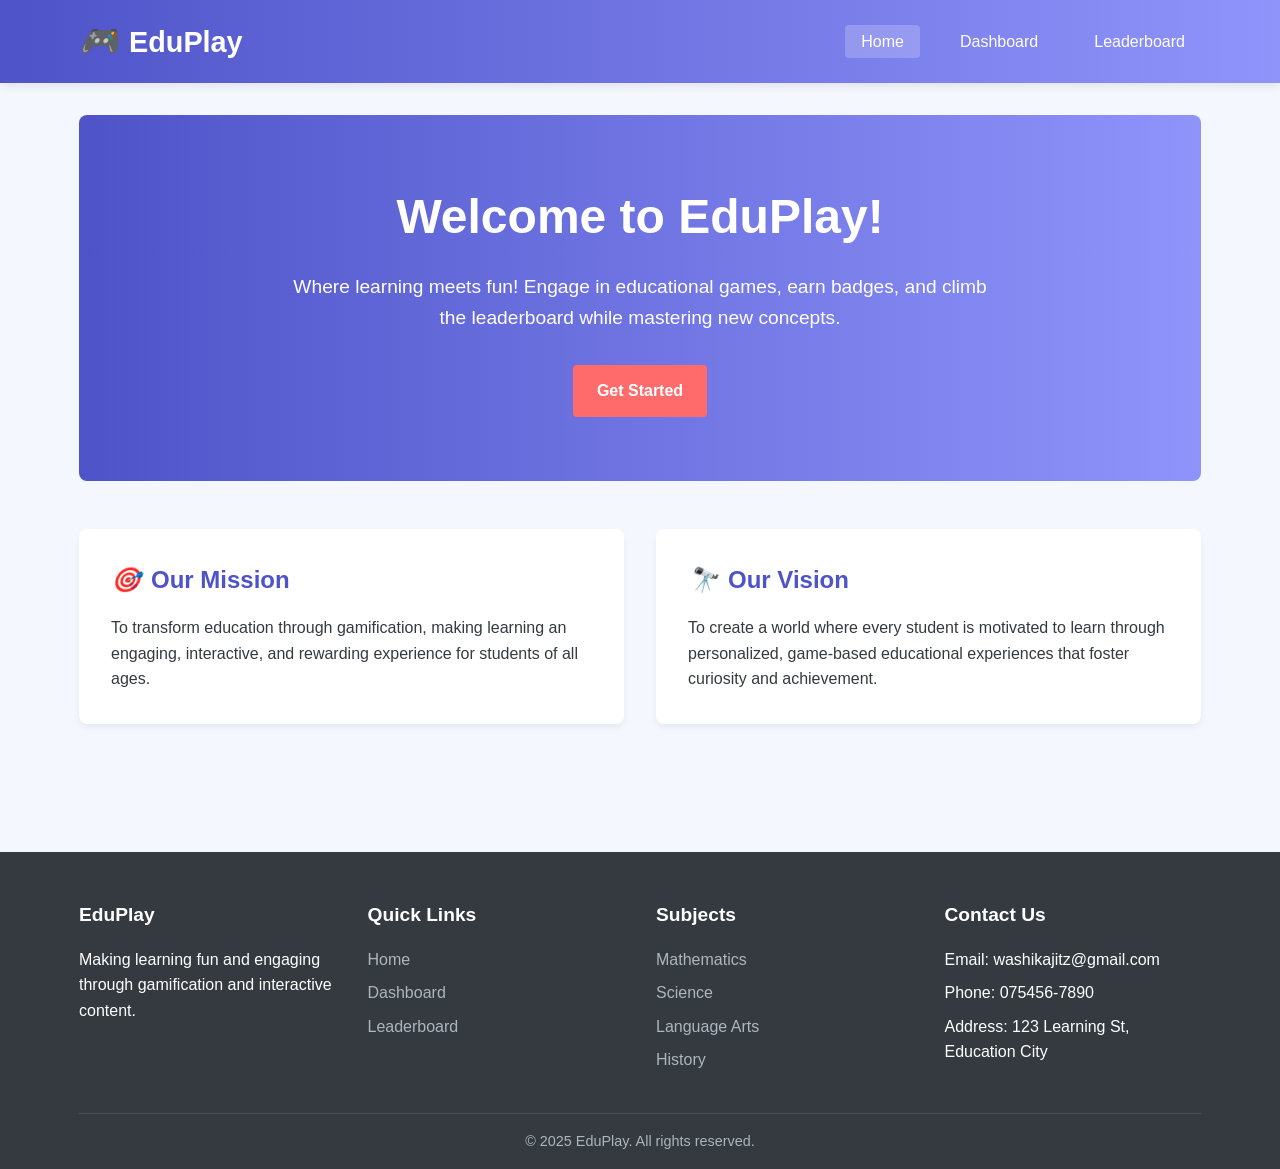
<file: quiz/templates/quiz/index.html>
<!DOCTYPE html>
<html lang="en">
<head>
    <meta charset="UTF-8">
    <meta name="viewport" content="width=device-width, initial-scale=1.0">
    <title>EduPlay - Learning Through Play</title>
    <style>
        /* Global Styles */
        :root {
            --primary: #4e54c8;
            --secondary: #8f94fb;
            --accent: #ff6b6b;
            --light: #f8f9fa;
            --dark: #343a40;
            --success: #28a745;
            --warning: #ffc107;
            --danger: #dc3545;
            --info: #17a2b8;
        }
        
        * {
            margin: 0;
            padding: 0;
            box-sizing: border-box;
            font-family: 'Segoe UI', Tahoma, Geneva, Verdana, sans-serif;
        }
        
        body {
            background-color: #f5f7ff;
            color: var(--dark);
            line-height: 1.6;
        }
        
        .container {
            width: 90%;
            max-width: 1200px;
            margin: 0 auto;
            padding: 0 15px;
        }
        
        /* Header Styles */
        header {
            background: linear-gradient(to right, var(--primary), var(--secondary));
            color: white;
            padding: 1rem 0;
            box-shadow: 0 2px 10px rgba(0, 0, 0, 0.1);
        }
        
        .header-content {
            display: flex;
            justify-content: space-between;
            align-items: center;
        }
        
        .logo {
            font-size: 1.8rem;
            font-weight: 700;
            display: flex;
            align-items: center;
        }
        
        .logo i {
            margin-right: 10px;
            font-size: 2rem;
        }
        
        nav ul {
            display: flex;
            list-style: none;
        }
        
        nav ul li {
            margin-left: 1.5rem;
        }
        
        nav ul li a {
            color: white;
            text-decoration: none;
            font-weight: 500;
            padding: 0.5rem 1rem;
            border-radius: 4px;
            transition: background-color 0.3s;
        }
        
        nav ul li a:hover, nav ul li a.active {
            background-color: rgba(255, 255, 255, 0.2);
        }
        
        /* Main Content Styles */
        main {
            padding: 2rem 0;
        }
        
        .page {
            display: none;
        }
        
        .page.active {
            display: block;
        }
        
        /* Dashboard Styles */
        .dashboard-header {
            display: flex;
            justify-content: space-between;
            align-items: center;
            margin-bottom: 2rem;
        }
        
        .user-info {
            display: flex;
            align-items: center;
        }
        
        .user-avatar {
            width: 60px;
            height: 60px;
            border-radius: 50%;
            background-color: var(--primary);
            color: white;
            display: flex;
            align-items: center;
            justify-content: center;
            font-size: 1.5rem;
            font-weight: bold;
            margin-right: 1rem;
        }
        
        .dashboard-stats {
            display: grid;
            grid-template-columns: repeat(auto-fit, minmax(250px, 1fr));
            gap: 1.5rem;
            margin-bottom: 2rem;
        }
        
        .stat-card {
            background: white;
            border-radius: 8px;
            padding: 1.5rem;
            box-shadow: 0 4px 6px rgba(0, 0, 0, 0.05);
            display: flex;
            flex-direction: column;
            align-items: center;
            text-align: center;
        }
        
        .stat-icon {
            font-size: 2.5rem;
            margin-bottom: 1rem;
            color: var(--primary);
        }
        
        .stat-value {
            font-size: 2rem;
            font-weight: 700;
            margin-bottom: 0.5rem;
        }
        
        .stat-label {
            color: #6c757d;
            font-size: 0.9rem;
        }
        
        .badges-section, .analytics-section {
            background: white;
            border-radius: 8px;
            padding: 1.5rem;
            margin-bottom: 2rem;
            box-shadow: 0 4px 6px rgba(0, 0, 0, 0.05);
        }
        
        .section-title {
            font-size: 1.5rem;
            margin-bottom: 1rem;
            color: var(--primary);
            border-bottom: 2px solid #f0f0f0;
            padding-bottom: 0.5rem;
        }
        
        .badges-container {
            display: flex;
            flex-wrap: wrap;
            gap: 1rem;
        }
        
        .badge {
            display: flex;
            flex-direction: column;
            align-items: center;
            width: 100px;
        }
        
        .badge-icon {
            width: 70px;
            height: 70px;
            border-radius: 50%;
            background: linear-gradient(to bottom right, var(--primary), var(--secondary));
            display: flex;
            align-items: center;
            justify-content: center;
            color: white;
            font-size: 1.8rem;
            margin-bottom: 0.5rem;
        }
        
        .badge-name {
            font-size: 0.8rem;
            text-align: center;
        }
        
        .analytics-chart {
            height: 300px;
            background: #f8f9fa;
            border-radius: 8px;
            display: flex;
            align-items: flex-end;
            padding: 1rem;
            margin-top: 1rem;
        }
        
        .chart-bar {
            flex: 1;
            background: var(--primary);
            margin: 0 5px;
            border-radius: 4px 4px 0 0;
            position: relative;
            min-height: 20px;
        }
        
        .chart-bar.correct {
            background: var(--success);
        }
        
        .chart-bar.incorrect {
            background: var(--danger);
        }
        
        .chart-label {
            position: absolute;
            bottom: -25px;
            left: 0;
            right: 0;
            text-align: center;
            font-size: 0.8rem;
        }
        
        /* Leaderboard Styles */
        .leaderboard-table {
            width: 100%;
            border-collapse: collapse;
            background: white;
            border-radius: 8px;
            overflow: hidden;
            box-shadow: 0 4px 6px rgba(0, 0, 0, 0.05);
        }
        
        .leaderboard-table th {
            background: var(--primary);
            color: white;
            padding: 1rem;
            text-align: left;
        }
        
        .leaderboard-table td {
            padding: 1rem;
            border-bottom: 1px solid #eee;
        }
        
        .leaderboard-table tr:nth-child(even) {
            background: #f8f9fa;
        }
        
        .rank {
            font-weight: bold;
            width: 60px;
            text-align: center;
        }
        
        .rank-1 {
            color: gold;
            font-size: 1.2rem;
        }
        
        .rank-2 {
            color: silver;
            font-size: 1.1rem;
        }
        
        .rank-3 {
            color: #cd7f32; /* bronze */
        }
        
        /* Homepage Styles */
        .hero {
            background: linear-gradient(to right, var(--primary), var(--secondary));
            color: white;
            padding: 4rem 0;
            text-align: center;
            border-radius: 8px;
            margin-bottom: 3rem;
        }
        
        .hero h1 {
            font-size: 3rem;
            margin-bottom: 1rem;
        }
        
        .hero p {
            font-size: 1.2rem;
            max-width: 700px;
            margin: 0 auto 2rem;
        }
        
        .btn {
            display: inline-block;
            background: var(--accent);
            color: white;
            padding: 0.8rem 1.5rem;
            border-radius: 4px;
            text-decoration: none;
            font-weight: 600;
            transition: all 0.3s;
            border: none;
            cursor: pointer;
        }
        
        .btn:hover {
            background: #ff5252;
            transform: translateY(-2px);
        }
        
        .mission-vision {
            display: grid;
            grid-template-columns: repeat(auto-fit, minmax(300px, 1fr));
            gap: 2rem;
            margin-bottom: 3rem;
        }
        
        .mission-card, .vision-card {
            background: white;
            padding: 2rem;
            border-radius: 8px;
            box-shadow: 0 4px 6px rgba(0, 0, 0, 0.05);
        }
        
        .mission-card h2, .vision-card h2 {
            color: var(--primary);
            margin-bottom: 1rem;
            display: flex;
            align-items: center;
        }
        
        .mission-card h2 i, .vision-card h2 i {
            margin-right: 10px;
        }
        
        /* Footer Styles */
        footer {
            background: var(--dark);
            color: white;
            padding: 3rem 0 1rem;
            margin-top: 3rem;
        }
        
        .footer-content {
            display: grid;
            grid-template-columns: repeat(auto-fit, minmax(200px, 1fr));
            gap: 2rem;
            margin-bottom: 2rem;
        }
        
        .footer-section h3 {
            margin-bottom: 1rem;
            font-size: 1.2rem;
        }
        
        .footer-section ul {
            list-style: none;
        }
        
        .footer-section ul li {
            margin-bottom: 0.5rem;
        }
        
        .footer-section a {
            color: #adb5bd;
            text-decoration: none;
            transition: color 0.3s;
        }
        
        .footer-section a:hover {
            color: white;
        }
        
        .copyright {
            text-align: center;
            padding-top: 1rem;
            border-top: 1px solid #495057;
            color: #adb5bd;
            font-size: 0.9rem;
        }
        
        /* Responsive Styles */
        @media (max-width: 768px) {
            .header-content {
                flex-direction: column;
                text-align: center;
            }
            
            nav ul {
                margin-top: 1rem;
                justify-content: center;
            }
            
            nav ul li {
                margin: 0 0.5rem;
            }
            
            .hero h1 {
                font-size: 2rem;
            }
            
            .dashboard-header {
                flex-direction: column;
                align-items: flex-start;
            }
            
            .user-info {
                margin-bottom: 1rem;
            }
        }
    </style>
</head>
<body>
    <!-- Header -->
    <header>
        <div class="container">
            <div class="header-content">
                <div class="logo">
                    <i>🎮</i> EduPlay
                </div>
                <nav>
                    <ul>
                        <li><a href="#" class="nav-link active" data-page="home">Home</a></li>
                        <li><a href="#" class="nav-link" data-page="dashboard">Dashboard</a></li>
                        <li><a href="#" class="nav-link" data-page="leaderboard">Leaderboard</a></li>
                    </ul>
                </nav>
            </div>
        </div>
    </header>

    <!-- Main Content -->
    <main>
        <div class="container">
            <!-- Homepage -->
            <section id="home" class="page active">
                <div class="hero">
                    <h1>Welcome to EduPlay!</h1>
                    <p>Where learning meets fun! Engage in educational games, earn badges, and climb the leaderboard while mastering new concepts.</p>
                    <a href="#" class="btn nav-link" data-page="dashboard">Get Started</a>
                </div>
                
                <div class="mission-vision">
                    <div class="mission-card">
                        <h2><i>🎯</i> Our Mission</h2>
                        <p>To transform education through gamification, making learning an engaging, interactive, and rewarding experience for students of all ages.</p>
                    </div>
                    <div class="vision-card">
                        <h2><i>🔭</i> Our Vision</h2>
                        <p>To create a world where every student is motivated to learn through personalized, game-based educational experiences that foster curiosity and achievement.</p>
                    </div>
                </div>
            </section>

            <!-- Dashboard -->
            <section id="dashboard" class="page">
                <div class="dashboard-header">
                    <div class="user-info">
                        <div class="user-avatar">AN</div>
                        <div>
                            <h2>Adiliano Nathanael</h2>
                            <p>Grade 8 | Mathematics Focus</p>
                        </div>
                    </div>
                    <div class="user-level">
                        <p>Level: <strong>7</strong></p>
                        <p>Points: <strong>1,250</strong></p>
                    </div>
                </div>
                
                <div class="dashboard-stats">
                    <div class="stat-card">
                        <div class="stat-icon">📊</div>
                        <div class="stat-value">85%</div>
                        <div class="stat-label">Overall Accuracy</div>
                    </div>
                    <div class="stat-card">
                        <div class="stat-icon">✅</div>
                        <div class="stat-value">127</div>
                        <div class="stat-label">Questions Correct</div>
                    </div>
                    <div class="stat-card">
                        <div class="stat-icon">❌</div>
                        <div class="stat-value">23</div>
                        <div class="stat-label">Questions Incorrect</div>
                    </div>
                    <div class="stat-card">
                        <div class="stat-icon">⏱️</div>
                        <div class="stat-value">12h 45m</div>
                        <div class="stat-label">Time Spent Learning</div>
                    </div>
                </div>
                
                <div class="badges-section">
                    <h3 class="section-title">Your Badges</h3>
                    <div class="badges-container">
                        <div class="badge">
                            <div class="badge-icon">🏆</div>
                            <div class="badge-name">Math Master</div>
                        </div>
                        <div class="badge">
                            <div class="badge-icon">⚡</div>
                            <div class="badge-name">Speed Learner</div>
                        </div>
                        <div class="badge">
                            <div class="badge-icon">🔍</div>
                            <div class="badge-name">Curious Mind</div>
                        </div>
                        <div class="badge">
                            <div class="badge-icon">💯</div>
                            <div class="badge-name">Perfect Score</div>
                        </div>
                        <div class="badge">
                            <div class="badge-icon">📚</div>
                            <div class="badge-name">Bookworm</div>
                        </div>
                    </div>
                </div>
                
                <div class="analytics-section">
                    <h3 class="section-title">Performance Analytics</h3>
                    <p>Your progress over the last 7 days</p>
                    <div class="analytics-chart">
                        <div class="chart-bar correct" style="height: 80%;">
                            <div class="chart-label">Mon</div>
                        </div>
                        <div class="chart-bar incorrect" style="height: 30%;">
                            <div class="chart-label">Tue</div>
                        </div>
                        <div class="chart-bar correct" style="height: 70%;">
                            <div class="chart-label">Wed</div>
                        </div>
                        <div class="chart-bar correct" style="height: 90%;">
                            <div class="chart-label">Thu</div>
                        </div>
                        <div class="chart-bar incorrect" style="height: 20%;">
                            <div class="chart-label">Fri</div>
                        </div>
                        <div class="chart-bar correct" style="height: 85%;">
                            <div class="chart-label">Sat</div>
                        </div>
                        <div class="chart-bar correct" style="height: 95%;">
                            <div class="chart-label">Sun</div>
                        </div>
                    </div>
                    <div style="display: flex; justify-content: center; margin-top: 20px;">
                        <div style="display: flex; align-items: center; margin-right: 20px;">
                            <div style="width: 20px; height: 20px; background: var(--success); margin-right: 8px;"></div>
                            <span>Correct Answers</span>
                        </div>
                        <div style="display: flex; align-items: center;">
                            <div style="width: 20px; height: 20px; background: var(--danger); margin-right: 8px;"></div>
                            <span>Incorrect Answers</span>
                        </div>
                    </div>
                </div>
            </section>

            <!-- Leaderboard -->
            <section id="leaderboard" class="page">
                <h2 class="section-title">Global Leaderboard</h2>
                <table class="leaderboard-table">
                    <thead>
                        <tr>
                            <th class="rank">Rank</th>
                            <th>Student</th>
                            <th>Grade</th>
                            <th>Points</th>
                            <th>Badges</th>
                        </tr>
                    </thead>
                    <tbody>
                        <tr>
                            <td class="rank rank-1">1</td>
                            <td>Emma Johnson</td>
                            <td>Grade 9</td>
                            <td>2,450</td>
                            <td>12</td>
                        </tr>
                        <tr>
                            <td class="rank rank-2">2</td>
                            <td>Liam Smith</td>
                            <td>Grade 8</td>
                            <td>2,320</td>
                            <td>10</td>
                        </tr>
                        <tr>
                            <td class="rank rank-3">3</td>
                            <td>Olivia Davis</td>
                            <td>Grade 9</td>
                            <td>2,150</td>
                            <td>9</td>
                        </tr>
                        <tr>
                            <td class="rank">4</td>
                            <td>Noah Wilson</td>
                            <td>Grade 7</td>
                            <td>1,980</td>
                            <td>8</td>
                        </tr>
                        <tr>
                            <td class="rank">5</td>
                            <td>Ava Brown</td>
                            <td>Grade 8</td>
                            <td>1,870</td>
                            <td>7</td>
                        </tr>
                        <tr>
                            <td class="rank">6</td>
                            <td>John Student</td>
                            <td>Grade 8</td>
                            <td>1,250</td>
                            <td>5</td>
                        </tr>
                        <tr>
                            <td class="rank">7</td>
                            <td>Sophia Miller</td>
                            <td>Grade 7</td>
                            <td>1,120</td>
                            <td>5</td>
                        </tr>
                        <tr>
                            <td class="rank">8</td>
                            <td>William Taylor</td>
                            <td>Grade 9</td>
                            <td>980</td>
                            <td>4</td>
                        </tr>
                    </tbody>
                </table>
            </section>
        </div>
    </main>

    <!-- Footer -->
    <footer>
        <div class="container">
            <div class="footer-content">
                <div class="footer-section">
                    <h3>EduPlay</h3>
                    <p>Making learning fun and engaging through gamification and interactive content.</p>
                </div>
                <div class="footer-section">
                    <h3>Quick Links</h3>
                    <ul>
                        <li><a href="#" class="nav-link" data-page="home">Home</a></li>
                        <li><a href="#" class="nav-link" data-page="dashboard">Dashboard</a></li>
                        <li><a href="#" class="nav-link" data-page="leaderboard">Leaderboard</a></li>
                    </ul>
                </div>
                <div class="footer-section">
                    <h3>Subjects</h3>
                    <ul>
                        <li><a href="#">Mathematics</a></li>
                        <li><a href="#">Science</a></li>
                        <li><a href="#">Language Arts</a></li>
                        <li><a href="#">History</a></li>
                    </ul>
                </div>
                <div class="footer-section">
                    <h3>Contact Us</h3>
                    <ul>
                        <li>Email: washikajitz@gmail.com</li>
                        <li>Phone: 075456-7890</li>
                        <li>Address: 123 Learning St, Education City</li>
                    </ul>
                </div>
            </div>
            <div class="copyright">
                <p>&copy; 2025 EduPlay. All rights reserved.</p>
            </div>
        </div>
    </footer>

    <script>
        // Simple navigation between pages
        document.addEventListener('DOMContentLoaded', function() {
            const navLinks = document.querySelectorAll('.nav-link');
            const pages = document.querySelectorAll('.page');
            
            navLinks.forEach(link => {
                link.addEventListener('click', function(e) {
                    e.preventDefault();
                    
                    // Remove active class from all links and pages
                    navLinks.forEach(l => l.classList.remove('active'));
                    pages.forEach(page => page.classList.remove('active'));
                    
                    // Add active class to clicked link and corresponding page
                    this.classList.add('active');
                    const pageId = this.getAttribute('data-page');
                    document.getElementById(pageId).classList.add('active');
                });
            });
        });
    </script>
</body>
</html>
</file>
